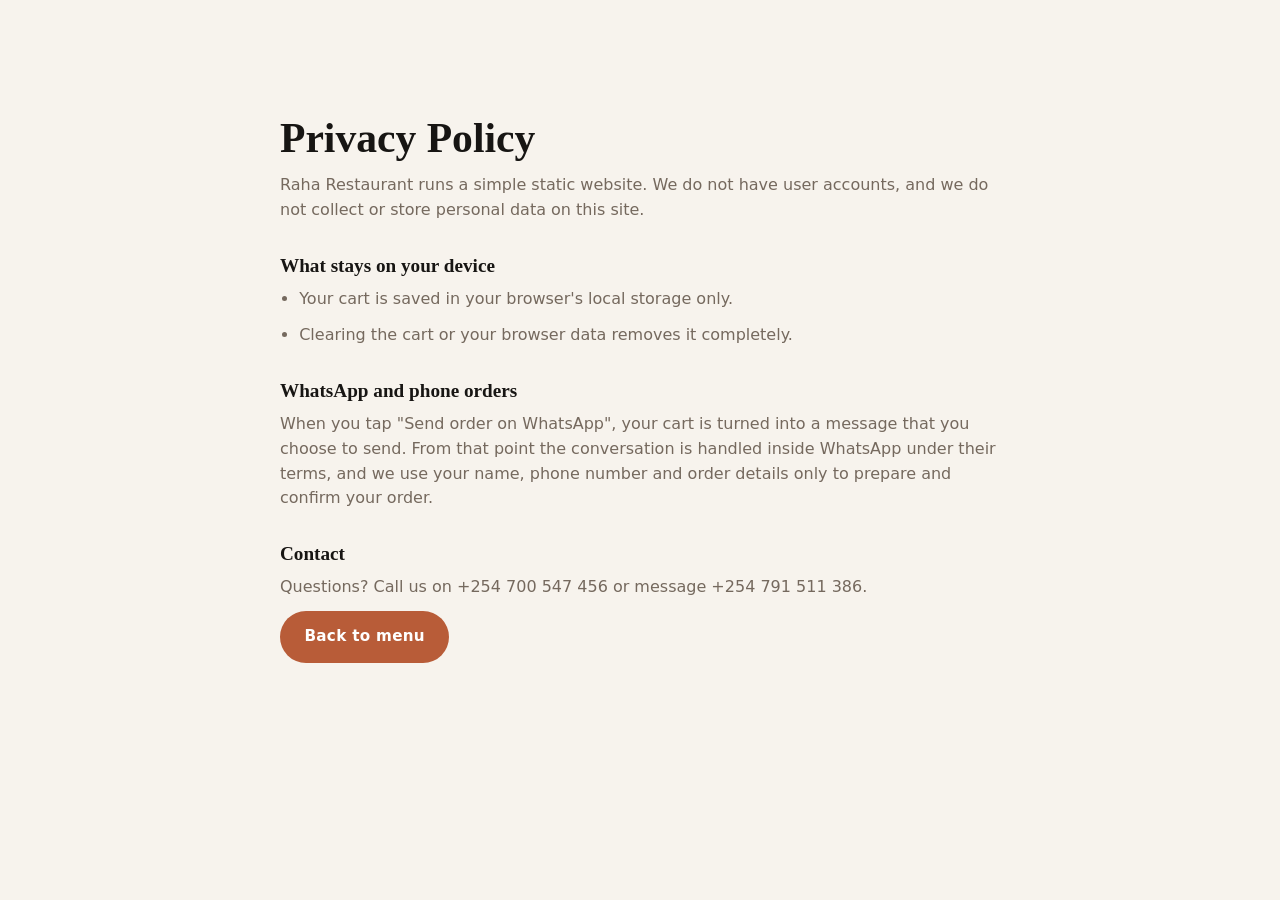
<file: privacy.html>
<!doctype html>
<html lang="en">
  <head>
    <meta charset="utf-8" />
    <meta name="viewport" content="width=device-width, initial-scale=1" />
    <title>Privacy Policy | Raha Restaurant Nyali</title>
    <meta
      name="description"
      content="How Raha Restaurant in Nyali, Mombasa handles the information you share when you order on WhatsApp."
    />
    <link rel="icon" href="favicon.ico" />
    <link rel="stylesheet" href="style.css" />
    <link rel="stylesheet" href="responsive.css" />
  </head>
  <body>
    <main class="legal container" id="main">
      <h1>Privacy Policy</h1>
      <p>
        Raha Restaurant runs a simple static website. We do not have user accounts, and we do not
        collect or store personal data on this site.
      </p>

      <h2>What stays on your device</h2>
      <ul>
        <li>Your cart is saved in your browser's local storage only.</li>
        <li>Clearing the cart or your browser data removes it completely.</li>
      </ul>

      <h2>WhatsApp and phone orders</h2>
      <p>
        When you tap "Send order on WhatsApp", your cart is turned into a message that you choose
        to send. From that point the conversation is handled inside WhatsApp under their terms, and
        we use your name, phone number and order details only to prepare and confirm your order.
      </p>

      <h2>Contact</h2>
      <p>Questions? Call us on +254 700 547 456 or message +254 791 511 386.</p>

      <p><a class="btn btn-primary" href="../index.html">Back to menu</a></p>
    </main>
  </body>
</html>
</file>
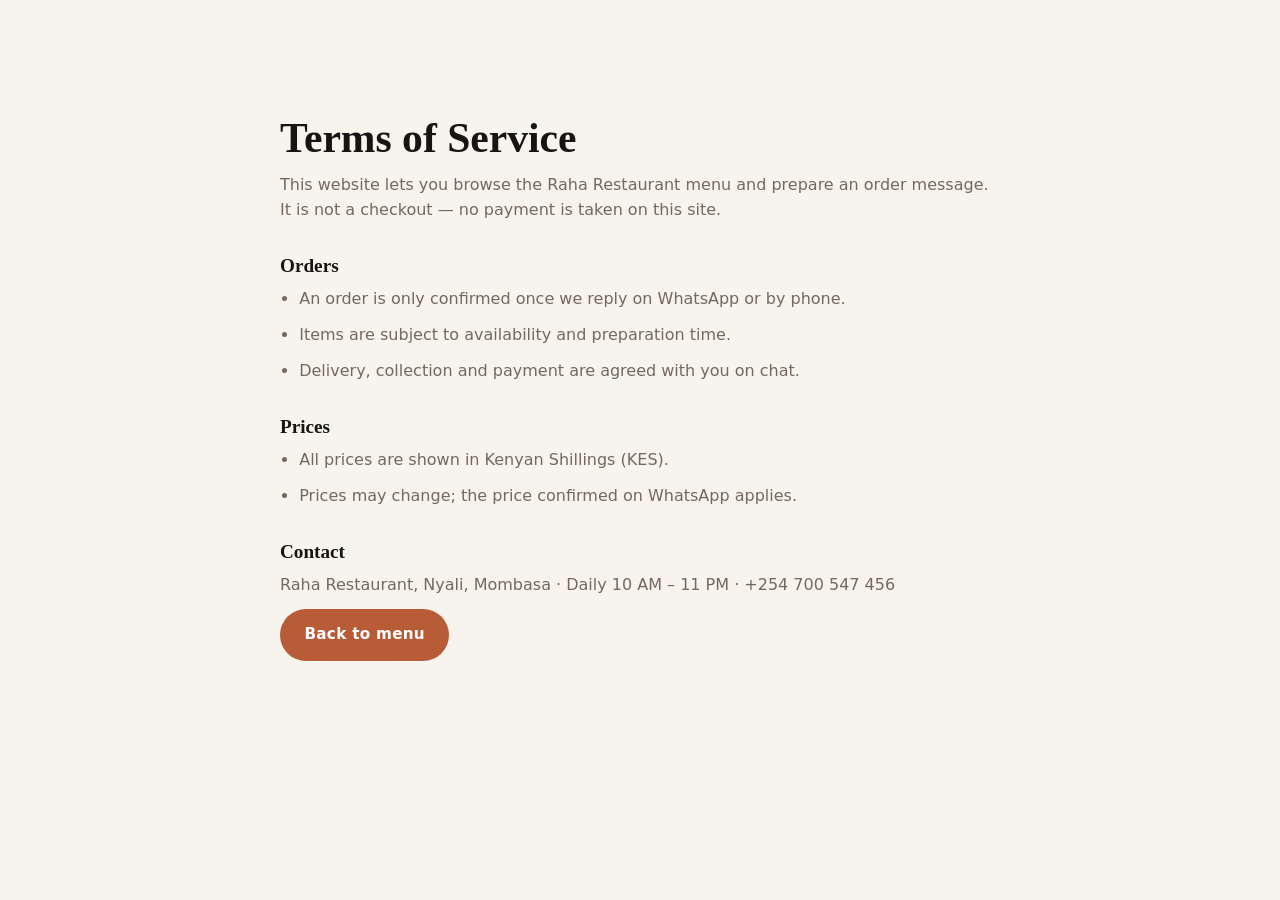
<file: terms.html>
<!doctype html>
<html lang="en">
  <head>
    <meta charset="utf-8" />
    <meta name="viewport" content="width=device-width, initial-scale=1" />
    <title>Terms of Service | Raha Restaurant Nyali</title>
    <meta
      name="description"
      content="Ordering terms for Raha Restaurant in Nyali, Mombasa: prices, availability, collection and delivery."
    />
    <link rel="icon" href="favicon.ico" />
    <link rel="stylesheet" href="style.css" />
    <link rel="stylesheet" href="responsive.css" />
  </head>
  <body>
    <main class="legal container" id="main">
      <h1>Terms of Service</h1>
      <p>
        This website lets you browse the Raha Restaurant menu and prepare an order message. It is
        not a checkout — no payment is taken on this site.
      </p>

      <h2>Orders</h2>
      <ul>
        <li>An order is only confirmed once we reply on WhatsApp or by phone.</li>
        <li>Items are subject to availability and preparation time.</li>
        <li>Delivery, collection and payment are agreed with you on chat.</li>
      </ul>

      <h2>Prices</h2>
      <ul>
        <li>All prices are shown in Kenyan Shillings (KES).</li>
        <li>Prices may change; the price confirmed on WhatsApp applies.</li>
      </ul>

      <h2>Contact</h2>
      <p>Raha Restaurant, Nyali, Mombasa · Daily 10 AM – 11 PM · +254 700 547 456</p>

      <p><a class="btn btn-primary" href="../index.html">Back to menu</a></p>
    </main>
  </body>
</html>
</file>
<file: style.css>
@import url("https://cdnjs.cloudflare.com/ajax/libs/animate.css/4.1.1/animate.min.css");

:root {
  /* Brand palette */
  --dark: #171513;
  --mid: #3A332D;
  --accent: #B85C38;
  --accent-dark: #91452B;
  --gold: #C49A5A;
  --gold-lt: #E2C27D;
  --cream: #F7F3ED;
  --light: #E9E0D4;
  --white: #FFFFFF;
  --text: #2B2520;
  --muted: #75695E;

  /* Semantic colors */
  --color-primary: var(--accent);
  --color-on-primary: #FFFFFF;
  --color-secondary: var(--mid);
  --color-on-secondary: #FFFFFF;
  --color-accent: var(--gold);
  --color-on-accent: var(--dark);
  --color-background: var(--cream);
  --color-foreground: var(--text);
  --color-card: var(--white);
  --color-card-foreground: var(--text);
  --color-muted: var(--light);
  --color-muted-foreground: var(--muted);
  --color-border: rgba(43, 37, 32, 0.12);
  --color-ring: var(--gold);
  --color-success: #1FA855;
  --color-success-dark: #178A45;

  /* Layout */
  --radius: 14px;
  --radius-sm: 10px;
  --radius-lg: 18px;
  --radius-pill: 999px;
  --nav-h: 68px;
  --maxw: 1200px;

  /* Shadows */
  --shadow-sm: 0 2px 10px rgba(23, 21, 19, 0.08);
  --shadow-md: 0 10px 30px rgba(23, 21, 19, 0.14);
  --shadow-lg: 0 20px 50px rgba(23, 21, 19, 0.18);

  /* Motion */
  --ease-standard: cubic-bezier(0.2, 0.8, 0.2, 1);
  --transition-fast: 150ms ease;
  --transition-base: 250ms ease;
  --transition-slow: 400ms var(--ease-standard);
  --focus-ring: 0 0 0 3px rgba(196, 154, 90, 0.35);

  /* Typography */
  --font-display: "Playfair Display", Georgia, serif;
  --font-body: "Inter", system-ui, -apple-system, "Segoe UI", sans-serif;
}

*,
*::before,
*::after {
  box-sizing: border-box;
  margin: 0;
  padding: 0;
}

html {
  scroll-behavior: smooth;
  scroll-padding-top: calc(var(--nav-h) + 12px);
  -webkit-text-size-adjust: 100%;
}

body {
  font-family: var(--font-body);
  background: var(--cream);
  color: var(--text);
  line-height: 1.55;
  overflow-x: hidden;
}

img {
  display: block;
  max-width: 100%;
}

a {
  color: inherit;
}

:focus-visible {
  outline: 2px solid var(--color-ring);
  outline-offset: 3px;
  border-radius: 4px;
}

.container {
  width: 100%;
  max-width: var(--maxw);
  margin-inline: auto;
  padding-inline: 20px;
}

.skip-link {
  position: absolute;
  left: 12px;
  top: -60px;
  z-index: 300;
  background: var(--dark);
  color: var(--gold-lt);
  padding: 10px 16px;
  border-radius: 8px;
  font-weight: 600;
  transition: top 0.2s ease;
}
.skip-link:focus {
  top: 12px;
}

.sr-only {
  position: absolute;
  width: 1px;
  height: 1px;
  overflow: hidden;
  clip: rect(0 0 0 0);
  clip-path: inset(50%);
  white-space: nowrap;
}

/* ---------- Typography ---------- */
h1,
h2,
h3 {
  font-family: var(--font-display);
  line-height: 1.1;
  font-weight: 700;
}

.section-tag {
  text-transform: uppercase;
  letter-spacing: 0.16em;
  font-size: 0.72rem;
  font-weight: 700;
  color: var(--accent);
}

.section-title {
  font-size: clamp(1.75rem, 5vw, 2.6rem);
  margin-top: 0.35rem;
  color: var(--dark);
}

.section-title.light {
  color: var(--cream);
}

.section-lead {
  color: var(--muted);
  margin-top: 0.6rem;
  max-width: 55ch;
}

.section {
  padding: clamp(3rem, 7vw, 5.5rem) 0;
}

/* ---------- Buttons ---------- */
.btn {
  display: inline-flex;
  align-items: center;
  justify-content: center;
  gap: 0.5rem;
  min-height: 48px;
  padding: 0.75rem 1.4rem;
  border: 2px solid transparent;
  border-radius: 999px;
  font: inherit;
  font-weight: 700;
  font-size: 0.95rem;
  letter-spacing: 0.02em;
  cursor: pointer;
  text-decoration: none;
  transition:
    transform 0.15s ease,
    background-color 0.2s ease,
    color 0.2s ease;
}
.btn:hover {
  transform: translateY(-2px);
}
.btn:active {
  transform: translateY(0);
}

.btn-primary {
  background: var(--accent);
  color: var(--color-on-primary);
}
.btn-primary:hover {
  background: var(--accent-dark);
}

.btn-gold {
  background: var(--gold);
  color: var(--dark);
}
.btn-gold:hover {
  background: var(--gold-lt);
}

.btn-outline {
  background: transparent;
  border-color: currentColor;
  color: var(--dark);
}
.btn-outline.on-dark {
  color: var(--cream);
}
.btn-outline:hover {
  background: rgba(255, 255, 255, 0.12);
}

.btn-wa {
  background: var(--color-success);
  color: var(--color-on-primary);
  width: 100%;
}
.btn-wa:hover {
  background: var(--color-success-dark);
}
.btn[disabled],
.btn[aria-disabled="true"] {
  opacity: 0.5;
  pointer-events: none;
}

/* ---------- Navigation ---------- */
.nav {
  position: fixed;
  inset: 0 0 auto 0;
  z-index: 1000;
  height: var(--nav-h);
  display: flex;
  align-items: center;

  background: rgba(23, 21, 19, 0.88);
  backdrop-filter: blur(16px) saturate(120%);
  -webkit-backdrop-filter: blur(16px) saturate(120%);

  border-bottom: 1px solid rgba(196, 154, 90, 0.18);
  box-shadow: 0 8px 30px rgba(0, 0, 0, 0.16);

  transition:
    background 0.3s ease,
    box-shadow 0.3s ease,
    border-color 0.3s ease;
}

.nav-inner {
  display: flex;
  align-items: center;
  justify-content: space-between;
  gap: 1rem;
  width: 100%;
  max-width: var(--maxw);
  margin-inline: auto;
  padding-inline: 20px;
}

.nav-logo {
  display: inline-flex;
  align-items: center;
  gap: 0.65rem;

  font-family: var(--font-display);
  font-weight: 900;
  font-size: 1.3rem;
  letter-spacing: 0.05em;

  color: var(--gold);
  text-decoration: none;

  transition: opacity 0.2s ease, transform 0.2s ease;
}

.nav-logo:hover {
  opacity: 0.9;
}

.nav-logo img {
  height: 44px;
  width: auto;
  display: block;
  object-fit: contain;
}
.nav-links {
  display: flex;
  align-items: center;
  gap: 1.5rem;
  list-style: none;
  margin: 0;
  padding: 0;
}

.nav-links a {
  position: relative;

  display: inline-flex;
  align-items: center;

  color: rgba(255, 255, 255, 0.82);
  text-decoration: none;

  font-size: 0.74rem;
  font-weight: 650;
  letter-spacing: 0.12em;
  text-transform: uppercase;

  padding: 0.65rem 0.15rem;

  transition:
    color 0.25s ease,
    opacity 0.25s ease;
}

.nav-links a::after {
  content: "";

  position: absolute;
  left: 50%;
  bottom: 0;

  width: 18px;
  height: 2px;

  background: var(--gold);

  border-radius: 999px;

  transform: translateX(-50%) scaleX(0);
  transform-origin: center;

  transition: transform 0.25s ease;
}

.nav-links a:hover,
.nav-links a[aria-current="true"] {
  color: var(--gold-lt);
}

.nav-links a:hover::after,
.nav-links a[aria-current="true"]::after {
  transform: translateX(-50%) scaleX(1);
}
.nav-actions {
  display: flex;
  align-items: center;
  gap: 0.65rem;
}

.nav-actions .btn {
  display: inline-flex;
  align-items: center;
  justify-content: center;

  min-height: 40px;
  padding: 0 1.1rem;

  border-radius: 6px;

  font-size: 0.72rem;
  font-weight: 700;
  letter-spacing: 0.1em;
  text-transform: uppercase;

  transition:
    transform 0.2s ease,
    background 0.2s ease,
    box-shadow 0.2s ease;
}

.nav-actions .btn-primary {
  background: var(--accent);
  color: var(--color-on-primary);
  border: 1px solid var(--accent);
}

.nav-actions .btn-primary:hover {
  background: var(--accent-dark);
  transform: translateY(-1px);
  box-shadow: 0 8px 20px rgba(184, 92, 56, 0.22);
}
.cart-pill {
  display: inline-flex;
  align-items: center;
  gap: 0.45rem;
  min-height: 44px;
  padding: 0.4rem 0.9rem;
  border-radius: 999px;
  border: 1.5px solid rgba(226, 194, 125, 0.5);
  background: rgba(255, 255, 255, 0.06);
  color: var(--gold-lt);
  font: inherit;
  font-size: 0.8rem;
  font-weight: 700;
  cursor: pointer;
}
.cart-pill:hover {
  background: rgba(242, 197, 114, 0.16);
}
.cart-pill .cart-pill-text {
  white-space: nowrap;
}

.nav-order {
  display: inline-flex;
  align-items: center;
  min-height: 44px;
  padding: 0.55rem 1.2rem;
  border-radius: 999px;
  background: var(--gold);
  color: var(--dark);
  font-weight: 800;
  font-size: 0.8rem;
  letter-spacing: 0.08em;
  text-transform: uppercase;
  text-decoration: none;
}
.nav-order:hover {
  background: var(--gold-lt);
}

.nav-toggle {
  display: none;

  width: 42px;
  height: 42px;

  align-items: center;
  justify-content: center;

  border: 1px solid rgba(196, 154, 90, 0.3);
  border-radius: 6px;

  background: rgba(255, 255, 255, 0.04);
  color: var(--gold);

  cursor: pointer;
}

.nav.scrolled {
  background: rgba(23, 21, 19, 0.96);
  box-shadow: 0 10px 35px rgba(0, 0, 0, 0.22);
}

.nav.scrolled .nav-logo img {
  height: 38px;
}
.mobile-menu {
  position: fixed;
  top: var(--nav-h);
  left: 0;
  right: 0;
  z-index: 99;
  background: var(--dark);
  border-bottom: 1px solid rgba(196, 154, 90, 0.25);
  padding: 0.75rem 20px 1.25rem;
  display: none;
}
.mobile-menu[data-open="true"] {
  display: block;
}
.mobile-menu ul {
  list-style: none;
}
.mobile-menu a {
  display: block;
  padding: 0.95rem 0.2rem;
  color: rgba(255, 255, 255, 0.92);
  text-decoration: none;
  font-weight: 600;
  letter-spacing: 0.06em;
  text-transform: uppercase;
  font-size: 0.85rem;
  border-bottom: 1px solid rgba(255, 255, 255, 0.08);
}
.mobile-menu .btn {
  width: 100%;
  margin-top: 1rem;
}

/* ---------- Hero ---------- */
.hero {
  position: relative;
  min-height: min(92vh, 760px);
  margin-top: var(--nav-h);
  display: grid;
  align-items: end;
  overflow: hidden;
background: var(--dark);
}

.hero-slides {
  position: absolute;
  inset: 0;
}
.hero-slide {
  position: absolute;
  inset: 0;
  opacity: 0;
  transition: opacity 0.9s ease;
}
.hero-slide[data-active="true"] {
  opacity: 1;
}
.hero-slide img {
  width: 100%;
  height: 100%;
  object-fit: cover;
}
.hero::after {
  content: "";
  position: absolute;
  inset: 0;
  background: linear-gradient(
    100deg,
    rgba(24, 12, 5, 0.94) 0%,
    rgba(24, 12, 5, 0.82) 40%,
    rgba(24, 12, 5, 0.45) 100%
  );
}

.hero-content {
  position: relative;
  z-index: 2;
  width: 100%;
  max-width: var(--maxw);
  margin-inline: auto;
  padding: clamp(2.5rem, 8vw, 5rem) 20px clamp(4.5rem, 8vw, 5rem);
  color: var(--cream);
}

.hero-eyebrow {
  text-transform: uppercase;
  letter-spacing: 0.2em;
  font-size: 0.72rem;
  font-weight: 700;
  color: var(--gold-lt);
}

.hero h1 {
  font-size: clamp(2.3rem, 8vw, 4.2rem);
  margin-top: 0.6rem;
  max-width: 16ch;
}
.hero h1 span {
  color: var(--gold);
}

.hero-sub {
  margin-top: 1rem;
  max-width: 46ch;
  color: rgba(255, 255, 255, 0.9);
  font-size: clamp(0.98rem, 2.4vw, 1.1rem);
}

.hero-meta {
  display: flex;
  flex-wrap: wrap;
  gap: 0.5rem;
  margin-top: 1.1rem;
}
.hero-meta span {
  font-size: 0.74rem;
  font-weight: 600;
  letter-spacing: 0.08em;
  text-transform: uppercase;
  color: var(--gold-lt);
  border: 1px solid rgba(226, 194, 125, 0.4);
  border-radius: 999px;
  padding: 0.35rem 0.8rem;
}

.hero-cta {
  display: flex;
  flex-wrap: wrap;
  gap: 0.75rem;
  margin-top: 1.6rem;
}

.hero-controls {
  position: absolute;
  bottom: 1.1rem;
  left: 0;
  right: 0;
  z-index: 3;
  display: flex;
  align-items: center;
  gap: 0.6rem;
  max-width: var(--maxw);
  margin-inline: auto;
  padding-inline: 20px;
}
.hero-dots {
  display: flex;
  gap: 0.4rem;
}
.hero-dot {
  width: 34px;
  height: 24px;
  padding: 10px 0;
  border: 0;
  background: none;
  cursor: pointer;
}
.hero-dot::before {
  content: "";
  display: block;
  height: 4px;
  border-radius: 4px;
  background: rgba(255, 255, 255, 0.4);
  transition: background 0.25s ease;
}
.hero-dot[aria-current="true"]::before {
  background: var(--gold);
}
.hero-pause {
  min-height: 36px;
  padding: 0.3rem 0.85rem;
  border-radius: 999px;
  border: 1px solid rgba(255, 255, 255, 0.35);
  background: rgba(0, 0, 0, 0.3);
  color: var(--color-on-primary);
  font: inherit;
  font-size: 0.72rem;
  font-weight: 600;
  cursor: pointer;
}

/* ---------- Premium Menu Cards ---------- */
.product-grid {
  display: grid;
  grid-template-columns: repeat(3, minmax(0, 1fr));
  gap: 24px;
  margin-top: 2rem;
}

.card {
  position: relative;
  isolation: isolate;
  display: flex;
  flex-direction: column;
  background: var(--color-secondary);
  color: var(--color-on-primary);
  border: 0;
  border-radius: var(--radius-lg);
  overflow: hidden;
  transform-style: preserve-3d;
  perspective: 1000px;
  box-shadow: 0 10px 30px rgba(0, 0, 0, 0.22);

  /* Scroll animation fallback state */
  opacity: 1;
  visibility: visible;

  /* The scroll-driven animation below controls opacity/transform.
     Keep hover limited to shadow so the two effects never fight. */
  transition: box-shadow 0.3s ease;
}

/* JavaScript fallback / compatibility hook */
.card.scroll-animated {
  opacity: 1;
  visibility: visible;
}

/* Animated gold perimeter */
.card::before {
  content: "";
  position: absolute;
  inset: -2px;
  z-index: -2;
  border-radius: inherit;
  background: conic-gradient(
    from 0deg,
    transparent 0deg,
    transparent 45deg,
    var(--gold) 90deg,
    var(--gold-lt) 125deg,
    transparent 170deg,
    transparent 250deg,
    var(--gold) 300deg,
    transparent 360deg
  );
  animation: rotateMenuGlow 5s linear infinite;
}

/* Mask the card interior so only the border glows */
.card::after {
  content: "";
  position: absolute;
  inset: 2px;
  z-index: -1;
  border-radius: 20px;
  background: var(--color-secondary);
}

/* Menu cards remain compatible with the existing .reveal/.in-view hooks. */
.card.reveal,
.card.in-view {
  opacity: 1;
  visibility: visible;
}

.card:hover {
  /* Individual translate does not fight the scroll-driven transform. */
  translate: 0 -4px;
  box-shadow: var(--shadow-lg), 0 0 24px rgba(196, 154, 90, 0.14);
}

.card:hover::before {
  filter: blur(3px);
  animation-duration: 3.5s;
}

@keyframes rotateMenuGlow {
  to {
    transform: rotate(360deg);
  }
}

/* Menu image */
.card-media {
  position: relative;
  width: 100%;
  height: 260px;
  aspect-ratio: auto;
  overflow: hidden;
  background: var(--mid);
  border: 0;
  padding: 0;
  cursor: pointer;
  display: block;
}

.card-media img {
  width: 100%;
  height: 100%;
  object-fit: cover;
  transition:
    transform 0.7s cubic-bezier(.2,.8,.2,1),
    filter 0.4s ease;
}

.card:hover .card-media img {
  transform: scale(1.04);
}

/* Image darkening layer */
.card-media::after {
  content: "";
  position: absolute;
  inset: 0;
  background: linear-gradient(
    to bottom,
    rgba(0,0,0,0.08),
    rgba(0,0,0,0.18) 45%,
    rgba(0,0,0,0.5)
  );
  pointer-events: none;
}

/* View dish overlay */
.card-media .view-dish,
.card-media::before {
  pointer-events: none;
}

.card-media::before {
  content: "View Dish";
  position: absolute;
  inset: 0;
  z-index: 2;
  display: flex;
  align-items: center;
  justify-content: center;
  color: var(--color-on-primary);
  font-size: 0.9rem;
  font-weight: 700;
  opacity: 0;
  transform: translateY(15px);
  transition:
    opacity 0.4s ease,
    transform 0.4s ease;
}

.card:hover .card-media::before {
  opacity: 1;
  transform: translateY(0);
}

/* Badge */
.badge {
  position: absolute;
  top: 18px;
  left: 18px;
  z-index: 4;
  background: var(--gold);
  color: var(--color-on-accent);
  font-size: 0.68rem;
  font-weight: 800;
  letter-spacing: 0.1em;
  text-transform: uppercase;
  padding: 0.5rem 0.8rem;
  border-radius: 999px;
}

/* Card content */
.card-body {
  position: relative;
  z-index: 1;
  display: flex;
  flex-direction: column;
  gap: 0.35rem;
  padding: 18px;
  flex: 1;
}

.card-name {
  font-family: var(--font-display);
  font-size: 1.4rem;
  line-height: 1.15;
  font-weight: 700;
  color: var(--color-on-primary);
}

.card-desc {
  color: rgba(255, 255, 255, 0.68);
  line-height: 1.6;
  font-size: 0.875rem;
  margin-top: 0.35rem;
  flex: 1;
}

.card-foot {
  display: flex;
  align-items: center;
  justify-content: space-between;
  gap: 0.8rem;
  margin-top: 0.9rem;
}

.price {
  color: var(--gold);
  font-weight: 800;
  font-size: 1.12rem;
  white-space: nowrap;
}

.price small {
  font-size: 0.68rem;
  font-weight: 700;
  color: rgba(255, 255, 255, 0.5);
  letter-spacing: 0.08em;
}

/* Add to cart */
.add-btn {
  min-height: 44px;
  padding: 0.65rem 1rem;
  border: 0;
  border-radius: 999px;
  background: var(--white);
  color: var(--color-on-accent);
  font: inherit;
  font-weight: 700;
  font-size: 0.85rem;
  cursor: pointer;
  position: relative;
  overflow: hidden;
  transition:
    transform 0.2s ease,
    background-color 0.3s ease;
}

.add-btn:hover {
  transform: translateY(-2px);
}

.add-btn:active {
  transform: scale(0.94);
}

.add-btn.added,
.add-btn[aria-pressed="true"] {
  background: var(--gold);
  color: var(--color-on-accent);
}

/* Optional favourite button support */
.favorite {
  position: absolute;
  top: 17px;
  right: 17px;
  z-index: 5;
  width: 42px;
  height: 42px;
  border: none;
  border-radius: 50%;
  background: rgba(0,0,0,.5);
  color: var(--color-on-primary);
  font-size: 20px;
  cursor: pointer;
  backdrop-filter: blur(8px);
  transition:
    transform 0.3s ease,
    background-color 0.3s ease;
}

.favorite:hover {
  transform: scale(1.12);
}

.favorite.active {
  background: var(--gold);
  color: var(--color-on-accent);
}

/* ---------- Menu tabs ---------- */
.tabs {
  display: flex;
  gap: 0.5rem;
  margin-top: 1.4rem;
  overflow-x: auto;
  padding-bottom: 0.4rem;
  scrollbar-width: none;
}
.tabs::-webkit-scrollbar {
  display: none;
}
.tab {
  flex: 0 0 auto;
  min-height: 44px;
  padding: 0.55rem 1.15rem;
  border-radius: 999px;
  border: 1.5px solid rgba(255, 255, 255, 0.28);
  background: transparent;
  color: rgba(255, 255, 255, 0.85);
  font: inherit;
  font-weight: 700;
  font-size: 0.85rem;
  cursor: pointer;
  white-space: nowrap;
}
.tab[aria-selected="true"] {
  background: var(--gold);
  border-color: var(--gold);
  color: var(--dark);
}

.menu-section {
  background: var(--dark);
  color: var(--cream);
}
.menu-section .section-tag {
  color: var(--gold-lt);
}
.menu-section .section-lead {
  color: rgba(255, 255, 255, 0.72);
}

/* ---------- Deals ---------- */
.deal-grid {
  display: grid;
  grid-template-columns: repeat(auto-fit, minmax(260px, 1fr));
  gap: 1.2rem;
  margin-top: 1.8rem;
}
.deal {
  display: flex;
  flex-direction: column;
  gap: 0.5rem;
  padding: 1.4rem;
  border-radius: var(--radius);
  background: linear-gradient(150deg, var(--white), var(--cream));
  border: 1px solid rgba(196, 154, 90, 0.45);
  box-shadow: var(--shadow-sm);
}
.deal h3 {
  font-size: 1.25rem;
  color: var(--dark);
}
.deal-kicker {
  font-size: 0.7rem;
  font-weight: 800;
  letter-spacing: 0.14em;
  text-transform: uppercase;
  color: var(--accent);
}
.deal ul {
  list-style: none;
  font-size: 0.88rem;
  color: var(--muted);
}
.deal li::before {
  content: "•";
  color: var(--gold);
  font-weight: 800;
  margin-right: 0.5rem;
}
.deal .btn {
  margin-top: 0.6rem;
}

/* ---------- Steps ---------- */
.steps {
  display: grid;
  grid-template-columns: repeat(auto-fit, minmax(190px, 1fr));
  gap: 1rem;
  margin-top: 1.8rem;
  counter-reset: step;
}
.step {
  background: var(--white);
  border-radius: var(--radius);
  padding: 1.3rem;
  border: 1px solid rgba(43, 37, 32, 0.08);
}
.step-num {
  font-family: var(--font-display);
  font-size: 1.6rem;
  color: var(--gold);
  font-weight: 900;
}
.step h3 {
  font-size: 1.05rem;
  margin-top: 0.3rem;
  color: var(--dark);
}
.step p {
  font-size: 0.87rem;
  color: var(--muted);
  margin-top: 0.3rem;
}

/* ---------- Story ---------- */
.story {
  display: grid;
  grid-template-columns: 1fr 1.1fr;
  gap: clamp(1.5rem, 4vw, 3rem);
  align-items: center;
}
.story img {
  width: 100%;
  aspect-ratio: 4 / 3;
  object-fit: cover;
  border-radius: var(--radius);
  background: var(--light);
}
.story-values {
  display: flex;
  flex-wrap: wrap;
  gap: 0.5rem;
  margin-top: 1rem;
}
.chip {
  font-size: 0.76rem;
  font-weight: 700;
  padding: 0.4rem 0.85rem;
  border-radius: 999px;
  background: var(--light);
  color: var(--mid);
}

/* ---------- Contact ---------- */
.contact {
  background: var(--dark);
  color: var(--cream);
}
.contact .section-tag {
  color: var(--gold-lt);
}
.contact-grid {
  display: grid;
  grid-template-columns: repeat(auto-fit, minmax(200px, 1fr));
  gap: 1rem;
  margin-top: 1.6rem;
}
.contact-item {
  border: 1px solid rgba(226, 194, 125, 0.28);
  border-radius: var(--radius);
  padding: 1.1rem;
}
.contact-label {
  font-size: 0.7rem;
  letter-spacing: 0.14em;
  text-transform: uppercase;
  color: var(--gold-lt);
  font-weight: 700;
}
.contact-value {
  margin-top: 0.35rem;
  font-size: 1.02rem;
  font-weight: 600;
  color: var(--color-on-primary);
  text-decoration: none;
}
a.contact-value:hover {
  color: var(--gold-lt);
}
.contact-actions {
  display: flex;
  flex-wrap: wrap;
  gap: 0.7rem;
  margin-top: 1.5rem;
}

/* ---------- Footer ---------- */
.footer {
  background: var(--dark);
  color: rgba(255, 255, 255, 0.72);
  padding: 2.5rem 0 calc(2.5rem + env(safe-area-inset-bottom));
  font-size: 0.87rem;
}
.footer-inner {
  display: flex;
  flex-wrap: wrap;
  gap: 1.2rem;
  align-items: center;
  justify-content: space-between;
}
.footer-links {
  display: flex;
  flex-wrap: wrap;
  gap: 1.1rem;
  list-style: none;
}
.footer-links a {
  color: rgba(255, 255, 255, 0.8);
  text-decoration: none;
}
.footer-links a:hover {
  color: var(--gold-lt);
}
.footer-copy {
  width: 100%;
  font-size: 0.78rem;
  color: rgba(255, 255, 255, 0.5);
}
.footer-copy img {
  height: 20px;
  display: inline-block;
  vertical-align: middle;
}

/* ---------- Cart drawer ---------- */
.overlay {
  position: fixed;
  inset: 0;
  z-index: 190;
  background: rgba(20, 10, 4, 0.6);
  opacity: 0;
  visibility: hidden;
  transition:
    opacity 0.25s ease,
    visibility 0.25s ease;
}
.overlay[data-open="true"] {
  opacity: 1;
  visibility: visible;
}

.delivery {
  margin: 0;
  padding: 0.6rem 0.8rem 0.7rem;
  border: 1px solid rgba(42, 19, 12, 0.14);
  border-radius: var(--radius-sm);
}

.delivery legend {
  padding: 0 0.3rem;
  color: var(--muted);
  font-size: 0.7rem;
  font-weight: 800;
  letter-spacing: 0.12em;
  text-transform: uppercase;
}

.delivery label {
  display: flex;
  align-items: center;
  gap: 0.5rem;
  padding: 0.45rem 0;
  color: var(--text);
  font-size: 0.88rem;
  cursor: pointer;
}

.delivery label span {
  flex: 1;
}

.delivery label b {
  color: var(--dark);
  font-size: 0.84rem;
  font-weight: 700;
}

.delivery input {
  flex: 0 0 auto;
  width: 18px;
  height: 18px;
  margin: 0;
  accent-color: var(--accent);
}

.cart-drawer {
  position: fixed;
  top: 0;
  right: 0;
  bottom: 0;
  z-index: 200;
  width: min(420px, 100%);
  background: var(--cream);
  display: flex;
  flex-direction: column;
  transform: translateX(100%);
  transition: transform 0.3s ease;
  box-shadow: -12px 0 40px rgba(0, 0, 0, 0.25);
}
.cart-drawer[data-open="true"] {
  transform: translateX(0);
}

.cart-head {
  display: flex;
  align-items: center;
  justify-content: space-between;
  padding: 1.1rem 1.2rem;
  border-bottom: 1px solid rgba(43, 37, 32, 0.12);
  background: var(--dark);
  color: var(--cream);
}
.cart-head h2 {
  font-size: 1.15rem;
}
.icon-btn {
  width: 44px;
  height: 44px;
  border-radius: 50%;
  border: 1px solid rgba(255, 255, 255, 0.25);
  background: transparent;
  color: inherit;
  font-size: 1.05rem;
  cursor: pointer;
}
.icon-btn:hover {
  background: rgba(255, 255, 255, 0.12);
}

.cart-items {
  flex: 1;
  overflow-y: auto;
  padding: 1rem 1.2rem;
  display: flex;
  flex-direction: column;
  gap: 0.9rem;
}
.cart-item {
  display: grid;
  grid-template-columns: 60px 1fr auto;
  gap: 0.75rem;
  align-items: center;
}
.cart-item img {
  width: 60px;
  height: 60px;
  border-radius: 10px;
  object-fit: cover;
  background: var(--light);
}
.cart-item-name {
  font-weight: 700;
  font-size: 0.9rem;
  color: var(--dark);
}
.cart-item-price {
  font-size: 0.84rem;
  color: var(--muted);
}
.qty {
  display: flex;
  align-items: center;
  gap: 0.3rem;
  background: var(--white);
  border: 1px solid rgba(23, 21, 19, 0.14);
  border-radius: 999px;
  padding: 2px;
}
.qty button {
  width: 36px;
  height: 36px;
  border-radius: 50%;
  border: 0;
  background: var(--light);
  color: var(--dark);
  font-size: 1.05rem;
  font-weight: 800;
  cursor: pointer;
}
.qty button:hover {
  background: var(--gold-lt);
}
.qty output {
  min-width: 22px;
  text-align: center;
  font-weight: 700;
  font-size: 0.9rem;
}

.cart-empty {
  margin: auto;
  text-align: center;
  color: var(--muted);
  display: flex;
  flex-direction: column;
  gap: 0.7rem;
  align-items: center;
}
.cart-empty strong {
  font-family: var(--font-display);
  font-size: 1.2rem;
  color: var(--dark);
}

.cart-foot {
  border-top: 1px solid rgba(43, 37, 32, 0.12);
  padding: 1.1rem 1.2rem calc(1.1rem + env(safe-area-inset-bottom));
  background: var(--white);
  display: grid;
  gap: 0.7rem;
}
.cart-sub {
  display: flex;
  align-items: baseline;
  justify-content: space-between;
  gap: 1rem;
  font-size: 0.88rem;
  color: var(--muted);
}

.cart-sub span:last-child {
  color: var(--dark);
  font-weight: 700;
  white-space: nowrap;
}
.cart-total {
  display: flex;
  justify-content: space-between;
  align-items: baseline;
  font-weight: 800;
  font-size: 1.15rem;
  color: var(--dark);
}
.cart-note {
  font-size: 0.76rem;
  color: var(--muted);
  text-align: center;
}
.link-btn {
  border: 0;
  background: none;
  color: var(--accent);
  font: inherit;
  font-weight: 700;
  font-size: 0.85rem;
  text-decoration: underline;
  cursor: pointer;
  min-height: 44px;
}

/* ---------- Product modal ---------- */
.modal {
  border: 0;
  padding: 0;
  width: min(440px, calc(100vw - 32px));
  border-radius: var(--radius);
  background: var(--white);
  color: var(--text);
  box-shadow: var(--shadow-md);
}
.modal::backdrop {
  background: rgba(20, 10, 4, 0.6);
}
.modal img {
  width: 100%;
  aspect-ratio: 4 / 3;
  object-fit: cover;
  background: var(--light);
}
.modal-body {
  padding: 1.2rem 1.3rem 1.4rem;
  display: grid;
  gap: 0.6rem;
}
.modal-close {
  position: absolute;
  top: 10px;
  right: 10px;
  width: 40px;
  height: 40px;
  border-radius: 50%;
  border: 0;
  background: rgba(20, 10, 4, 0.65);
  color: var(--color-on-primary);
  font-size: 1rem;
  cursor: pointer;
}
.modal-row {
  display: flex;
  align-items: center;
  justify-content: space-between;
  gap: 0.8rem;
  margin-top: 0.3rem;
}

/* ---------- Sticky mobile bar ---------- */
.sticky-bar {
  position: fixed;
  left: 12px;
  right: 12px;
  bottom: calc(12px + env(safe-area-inset-bottom));
  z-index: 90;
  display: none;
  align-items: center;
  justify-content: space-between;
  gap: 0.8rem;
  padding: 0.6rem 0.7rem 0.6rem 1.1rem;
  border-radius: 999px;
  background: var(--dark);
  color: var(--cream);
  box-shadow: var(--shadow-md);
}
.sticky-bar[data-visible="true"] {
  display: flex;
}
.sticky-bar .sb-info {
  font-size: 0.85rem;
  font-weight: 700;
  line-height: 1.2;
}
.sticky-bar .sb-info span {
  display: block;
  font-size: 0.72rem;
  font-weight: 500;
  color: rgba(255, 255, 255, 0.7);
}

/* ---------- Toast ---------- */
.toast-region {
  position: fixed;
  bottom: 90px;
  left: 50%;
  transform: translateX(-50%);
  z-index: 210;
  display: grid;
  gap: 0.5rem;
  pointer-events: none;
}
.toast {
  background: var(--dark);
  color: var(--gold-lt);
  font-size: 0.85rem;
  font-weight: 700;
  padding: 0.7rem 1.1rem;
  border-radius: 999px;
  box-shadow: var(--shadow-md);
}

/* ---------- Scroll Reveal ---------- */
/*
  Scroll-driven reveal:
  - The animation follows the element's visibility in the viewport.
  - It naturally reverses when the user scrolls back up.
  - No scroll event listener is required for supported browsers.
  - A normal visible state is kept as the fallback for older browsers.
*/
.reveal {
  opacity: 1;
  transform: none;
}

.reveal.in-view {
  opacity: 1;
  transform: none;
}

@supports (animation-timeline: view()) {
  .card,
  .reveal {
    animation-name: fadeUp;
    animation-duration: 1ms;
    animation-timing-function: linear;
    animation-fill-mode: both;
    animation-timeline: view();
    animation-range: entry 0% cover 40%;
  }

  /* The menu cards get a slightly softer scale than the original 0.5
     example so the menu feels polished rather than overly zoomed. */
  .card {
    --scroll-reveal-distance: 40px;
    --scroll-reveal-scale: 0.92;
  }

  .reveal {
    --scroll-reveal-distance: 30px;
    --scroll-reveal-scale: 0.96;
  }

  @keyframes fadeUp {
    from {
      opacity: 0;
      transform: translateY(var(--scroll-reveal-distance, 40px))
        scale(var(--scroll-reveal-scale, 0.92));
    }

    to {
      opacity: 1;
      transform: translateY(0) scale(1);
    }
  }
}

/* ---------- Legal pages ---------- */
.legal {
  max-width: 760px;
  margin-inline: auto;
  padding: calc(var(--nav-h) + 3rem) 20px 4rem;
}
.legal h1 {
  font-size: clamp(1.9rem, 5vw, 2.6rem);
  color: var(--dark);
}
.legal h2 {
  font-size: 1.2rem;
  margin-top: 2rem;
  color: var(--dark);
}
.legal p,
.legal li {
  margin-top: 0.7rem;
  color: var(--muted);
}
.legal ul {
  padding-left: 1.2rem;
}


/* ---------- Responsive layout ---------- */
@media (max-width: 1024px) {
  :root { --nav-h: 66px; }

  .nav-inner {
    padding-inline: 16px;
  }

  .nav-links {
    gap: 1rem;
  }

  .nav-actions {
    gap: 0.45rem;
  }

  .product-grid {
    grid-template-columns: repeat(2, minmax(0, 1fr));
  }

  .story {
    grid-template-columns: 1fr;
  }
}

@media (max-width: 800px) {
  .nav {
    height: var(--nav-h);
  }

  .nav-logo img {
    height: 40px;
  }

  .nav-links {
    display: none;
  }

  .nav-actions .btn-primary,
  .nav-order {
    display: none;
  }

  .nav-toggle {
    display: inline-flex;
  }

  .mobile-menu {
    top: var(--nav-h);
    padding-inline: 16px;
    background: rgba(23, 21, 19, 0.98);
    box-shadow: 0 18px 35px rgba(0, 0, 0, 0.2);
  }

  .mobile-menu a {
    min-height: 48px;
    display: flex;
    align-items: center;
  }

  .hero {
    min-height: min(86vh, 720px);
  }

  .hero-content {
    padding-inline: 16px;
  }

  .hero-controls {
    padding-inline: 16px;
  }

  .container {
    padding-inline: 16px;
  }

  .product-grid {
    grid-template-columns: 1fr;
    gap: 18px;
  }

  .card-media {
    height: 240px;
  }

  .deal-grid,
  .steps,
  .contact-grid {
    grid-template-columns: 1fr;
  }

  .contact-actions,
  .hero-cta {
    flex-direction: column;
  }

  .hero-cta .btn,
  .contact-actions .btn {
    width: 100%;
  }

  .sticky-bar {
    display: none;
  }

  .sticky-bar[data-visible="true"] {
    display: flex;
  }
}

@media (max-width: 480px) {
  .section {
    padding-block: 3rem;
  }

  .hero h1 {
    font-size: clamp(2rem, 11vw, 3rem);
  }

  .hero-sub {
    font-size: 0.95rem;
  }

  .card-body {
    padding: 16px;
  }

  .card-name {
    font-size: 1.3rem;
  }

  .card-foot {
    align-items: flex-end;
  }

  .add-btn {
    min-height: 46px;
  }

  .cart-drawer {
    width: 100%;
  }

  .cart-item {
    grid-template-columns: 52px minmax(0, 1fr);
  }

  .cart-item > :last-child {
    grid-column: 2;
    justify-self: start;
  }

  .footer-inner {
    align-items: flex-start;
    flex-direction: column;
  }
}

/* ---------- Animate.css integration ---------- */
/*
  Add animate.css classes to any element you want animated, for example:
  class="animate__animated animate__fadeInUp"

  The helpers below provide convenient project-specific animation hooks.
*/
.animate-on-scroll {
  --animate-duration: 0.8s;
}

.animate-on-scroll.animate__animated {
  animation-duration: var(--animate-duration);
  animation-fill-mode: both;
}

/* Ensure the scroll-driven animation never traps content for users or browsers
   where motion should be reduced. */
@media (prefers-reduced-motion: reduce) {
  .card,
  .reveal {
    opacity: 1 !important;
    visibility: visible !important;
    transform: none !important;
    animation: none !important;
    animation-timeline: none !important;
  }
}

/* Respect users who prefer reduced motion. */
@media (prefers-reduced-motion: reduce) {
  html { scroll-behavior: auto; }

  *,
  *::before,
  *::after {
    animation-duration: 0.01ms !important;
    animation-iteration-count: 1 !important;
    transition-duration: 0.01ms !important;
    scroll-behavior: auto !important;
  }

  .animate__animated,
  .animate-on-scroll {
    animation-duration: 0.01ms !important;
    animation-iteration-count: 1 !important;
    transition-duration: 0.01ms !important;
  }

  .card,
  .reveal {
    opacity: 1 !important;
    visibility: visible !important;
    transform: none !important;
    translate: none !important;
    animation: none !important;
    animation-timeline: none !important;
  }
}
</file>
<file: responsive.css>
/* =========================================================
   MOBILE UI / UX
   ========================================================= */

@media (max-width: 800px) {

  /* ---------- Mobile Navigation ---------- */

  :root {
    --nav-h: 64px;
  }

  .nav {
    height: var(--nav-h);
    padding-top: env(safe-area-inset-top);
  }

  .nav-inner {
    min-height: var(--nav-h);
    padding-inline: 14px;
  }

  .nav-logo {
    display: flex;
    align-items: center;
    min-width: 0;
  }

  .nav-logo img {
    height: 38px;
    width: auto;
    max-width: 150px;
    object-fit: contain;
  }

  /* Hamburger */
  .nav-toggle {
    display: inline-flex;
    align-items: center;
    justify-content: center;

    width: 44px;
    height: 44px;
    min-width: 44px;

    padding: 0;
    border: 1px solid rgba(196, 154, 90, 0.22);
    border-radius: 12px;

    background: rgba(255, 255, 255, 0.04);
    color: inherit;

    cursor: pointer;

    transition:
      background 0.2s ease,
      border-color 0.2s ease,
      transform 0.2s ease;
  }

  .nav-toggle:hover,
  .nav-toggle:focus-visible {
    background: rgba(196, 154, 90, 0.10);
    border-color: rgba(196, 154, 90, 0.42);
  }

  .nav-toggle:active {
    transform: scale(0.94);
  }


  /* ---------- Mobile Menu ---------- */

  .nav-links {
    position: fixed;

    top: var(--nav-h);
    left: 0;
    right: 0;

    z-index: 99;

    display: flex;
    flex-direction: column;
    align-items: stretch;

    max-height: calc(
      100dvh - var(--nav-h)
    );

    overflow-y: auto;
    overscroll-behavior: contain;

    padding:
      0.65rem
      1rem
      calc(1.25rem + env(safe-area-inset-bottom));

    background: rgba(23, 21, 19, 0.97);
    backdrop-filter: blur(20px);
    -webkit-backdrop-filter: blur(20px);

    border-bottom: 1px solid rgba(196, 154, 90, 0.18);

    box-shadow:
      0 16px 35px rgba(0, 0, 0, 0.28);

    /* Closed state */
    opacity: 0;
    visibility: hidden;
    pointer-events: none;

    transform: translateY(-8px);

    transition:
      opacity 0.22s ease,
      transform 0.22s ease,
      visibility 0.22s ease;
  }

  .nav-links.is-open {
    opacity: 1;
    visibility: visible;
    pointer-events: auto;

    transform: translateY(0);
  }


  /* Menu links */

  .nav-links a {
    display: flex;
    align-items: center;

    min-height: 48px;

    padding: 0.75rem 0.85rem;

    border-radius: 10px;

    font-size: 0.82rem;
    font-weight: 600;
    letter-spacing: 0.04em;

    transition:
      background 0.2s ease,
      color 0.2s ease,
      padding-left 0.2s ease;
  }

  .nav-links a:hover,
  .nav-links a:focus-visible {
    padding-left: 1.05rem;
    background: rgba(196, 154, 90, 0.08);
  }

  .nav-links a:active {
    background: rgba(196, 154, 90, 0.14);
  }

  /* Active indicator */

  .nav-links a::after {
    left: 0.25rem;
    width: 3px;
    height: 22px;

    transform: scaleY(0);
    transform-origin: center;

    border-radius: 999px;
  }

  .nav-links a:hover::after,
  .nav-links a[aria-current="true"]::after {
    transform: scaleY(1);
  }


  /* Hide desktop actions */

  .nav-actions {
    display: none;
  }


  /* ---------- Hero ---------- */

  .hero {
    min-height: 76dvh;

    padding:
      calc(var(--nav-h) + 1rem)
      1rem
      4rem;
  }

  .hero-content {
    width: min(100%, 680px);

    padding:
      1.5rem
      0
      3rem;
  }

  .hero h1 {
    font-size: clamp(2rem, 9vw, 3.2rem);
    line-height: 1.05;
  }

  .hero p {
    max-width: 34rem;

    font-size: 0.94rem;
    line-height: 1.65;
  }


  /* ---------- Product Grid ---------- */

  .product-grid {
    grid-template-columns:
      repeat(2, minmax(0, 1fr));

    gap: 0.75rem;
  }

  .product-card {
    min-width: 0;
    border-radius: 14px;
    overflow: hidden;
  }

  .card-image,
  .product-card img {
    width: 100%;
    aspect-ratio: 1 / 1;
    object-fit: cover;
  }

  .card-body {
    padding: 0.75rem 0.75rem 0.85rem;
  }

  .card-title {
    font-size: 0.86rem;
    line-height: 1.3;

    display: -webkit-box;
    -webkit-line-clamp: 2;
    -webkit-box-orient: vertical;
    overflow: hidden;
  }

  .card-price {
    margin-top: 0.4rem;
    font-size: 0.95rem;
  }


  /* ---------- Product Actions ---------- */

  .card-foot {
    flex-direction: column;
    align-items: stretch;

    gap: 0.5rem;

    margin-top: 0.65rem;
  }

  .add-btn {
    width: 100%;

    min-height: 44px;

    padding-inline: 0.75rem;

    border-radius: 10px;

    font-size: 0.78rem;
    font-weight: 700;
  }

  .add-btn:active {
    transform: scale(0.97);
  }


  /* ---------- General Touch Targets ---------- */

  button,
  a,
  input[type="button"],
  input[type="submit"] {
    -webkit-tap-highlight-color: transparent;
  }

  button {
    min-height: 44px;
  }

  input,
  select,
  textarea {
    min-height: 44px;

    font-size: 16px; /* Prevents iOS zoom */
  }


  /* ---------- Sections ---------- */

  section {
    scroll-margin-top: calc(var(--nav-h) + 12px);
  }

  .container {
    width: 100%;
    padding-inline: 1rem;
  }


  /* ---------- Sticky Cart ---------- */

  body {
    padding-bottom: 0;
  }

  body[data-cart-active="true"] {
    padding-bottom:
      calc(76px + env(safe-area-inset-bottom));
  }

  .sticky-bar {
    position: fixed;

    left: 0;
    right: 0;
    bottom: 0;

    z-index: 90;

    min-height: 68px;

    padding:
      0.55rem
      0.75rem
      calc(0.55rem + env(safe-area-inset-bottom));

    background: rgba(23, 21, 19, 0.96);
    backdrop-filter: blur(18px);
    -webkit-backdrop-filter: blur(18px);

    border-top:
      1px solid rgba(196, 154, 90, 0.18);

    box-shadow:
      0 -10px 30px rgba(0, 0, 0, 0.22);
  }

  .sticky-bar button,
  .sticky-bar .cart-pill {
    min-height: 50px;
  }

  .cart-pill {
    border-radius: 12px;
  }


  /* ---------- Better Modal Behaviour ---------- */

  .modal {
    align-items: flex-end;
    padding: 0;
  }

  .modal-content {
    width: 100%;
    max-width: none;

    max-height: 92dvh;

    overflow-y: auto;

    border-radius:
      20px
      20px
      0
      0;

    padding-bottom:
      calc(1.25rem + env(safe-area-inset-bottom));
  }


  /* ---------- Form UX ---------- */

  .form-grid {
    grid-template-columns: 1fr !important;
  }

  .form-group {
    width: 100%;
  }

  .form-group input,
  .form-group select,
  .form-group textarea {
    width: 100%;
    min-height: 46px;

    border-radius: 10px;
  }


  /* ---------- Tables ---------- */

  .table-wrapper {
    width: 100%;
    overflow-x: auto;

    -webkit-overflow-scrolling: touch;
  }

  table {
    min-width: 620px;
  }


  /* ---------- Reduced Visual Density ---------- */

  .section {
    padding-block: 3rem;
  }
}


/* =========================================================
   SMALL PHONES
   ========================================================= */

@media (max-width: 480px) {

  .nav-inner {
    padding-inline: 12px;
  }

  .nav-logo img {
    height: 35px;
    max-width: 135px;
  }

  .hero {
    min-height: 72dvh;
  }

  .hero-content {
    padding-bottom: 2.5rem;
  }

  .product-grid {
    gap: 0.65rem;
  }

  .card-body {
    padding: 0.65rem;
  }

  .card-title {
    font-size: 0.82rem;
  }

  .card-price {
    font-size: 0.9rem;
  }

  .add-btn {
    min-height: 42px;
    font-size: 0.74rem;
  }

  .section {
    padding-block: 2.5rem;
  }
}


/* =========================================================
   VERY SMALL PHONES
   ========================================================= */

@media (max-width: 380px) {

  .nav-logo img {
    height: 32px;
    max-width: 120px;
  }

  .nav-toggle {
    width: 42px;
    height: 42px;
    min-width: 42px;
  }

  .product-grid {
    grid-template-columns: 1fr;
    gap: 0.85rem;
  }

  .product-card {
    display: grid;
    grid-template-columns: 105px 1fr;
  }

  .product-card .card-image,
  .product-card > img {
    height: 100%;
    aspect-ratio: auto;
  }

  .card-body {
    display: flex;
    flex-direction: column;
    justify-content: center;
  }

  .cart-pill .cart-pill-text {
    display: none;
  }
}


/* =========================================================
   DESKTOP ONLY
   ========================================================= */

@media (min-width: 801px) {

  .nav-toggle {
    display: none;
  }

  .sticky-bar {
    display: none !important;
  }
}


/* =========================================================
   ACCESSIBILITY / REDUCED MOTION
   ========================================================= */

@media (prefers-reduced-motion: reduce) {

  html {
    scroll-behavior: auto;
  }

  *,
  *::before,
  *::after {
    animation-duration: 0.001ms !important;
    animation-iteration-count: 1 !important;
    transition-duration: 0.001ms !important;
  }

  .reveal {
    opacity: 1;
    transform: none;
  }

  .nav-links {
    transition: none;
  }
}
</file>
